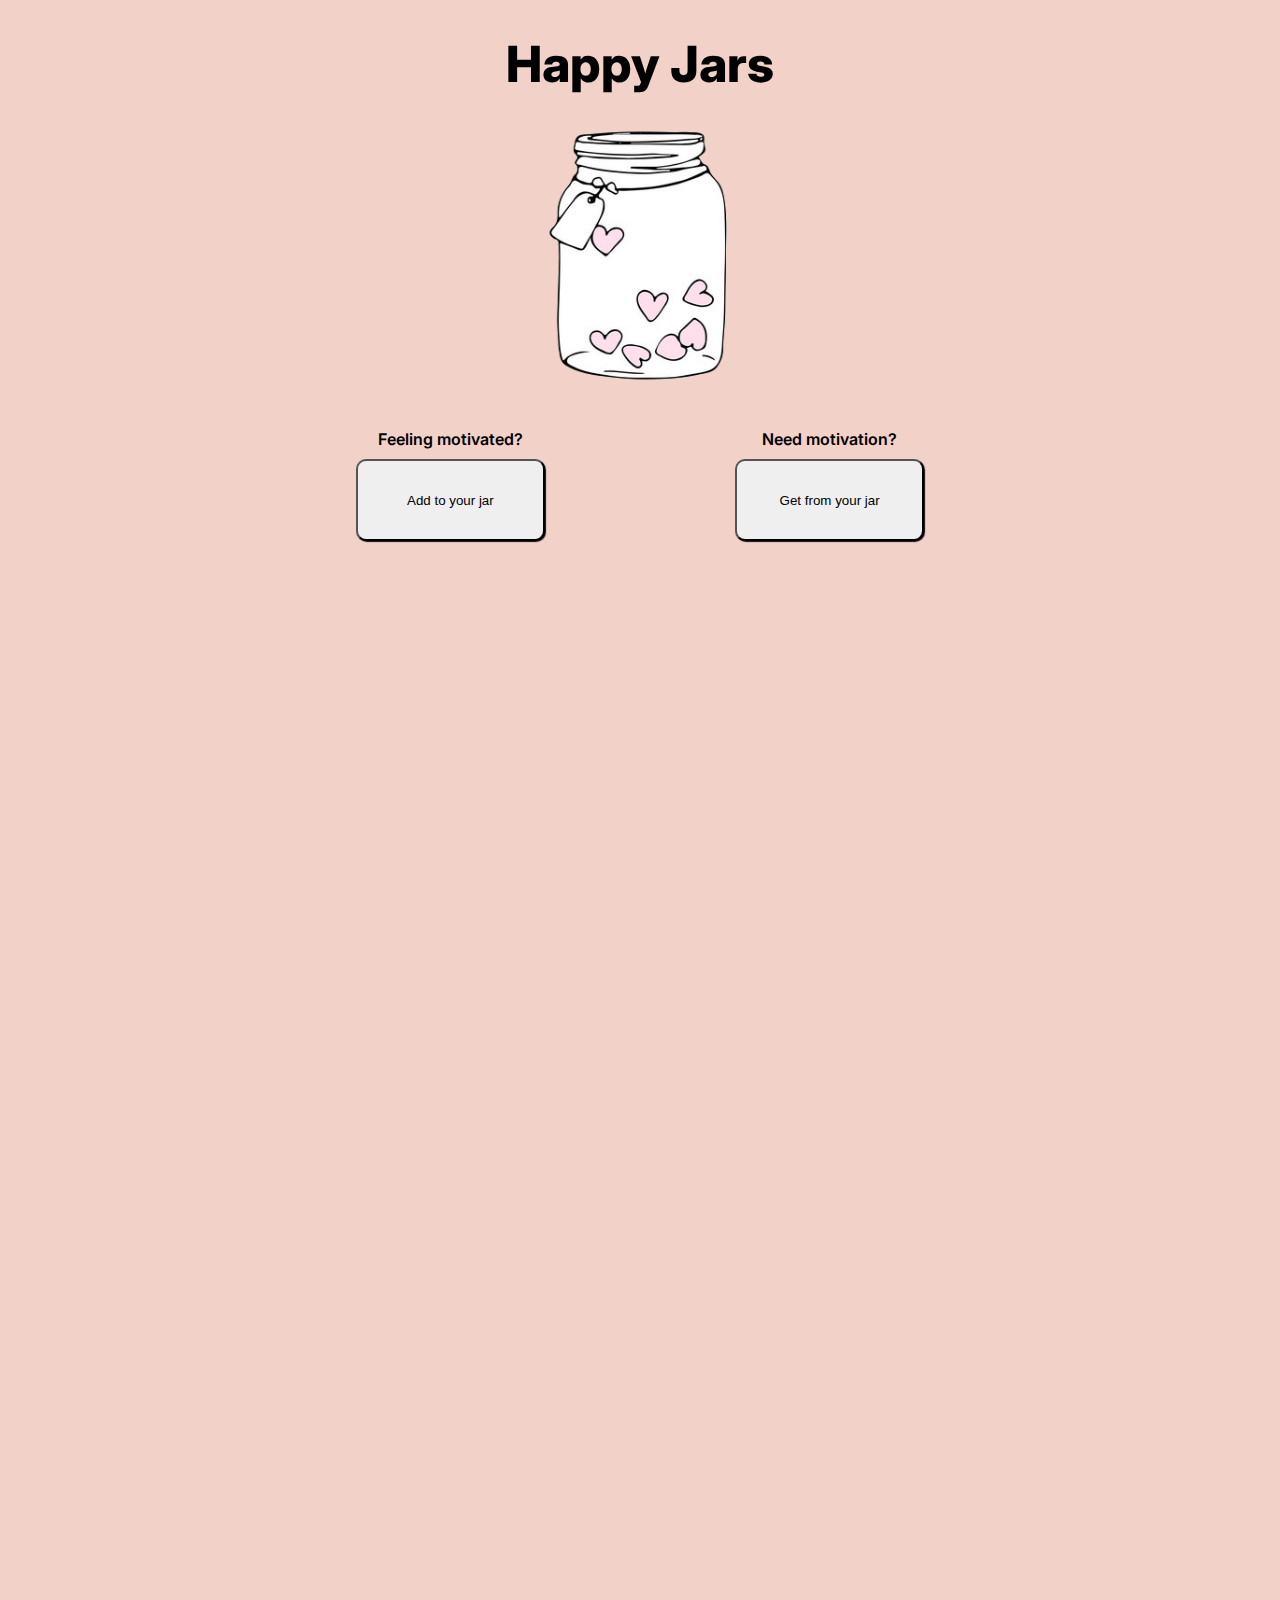
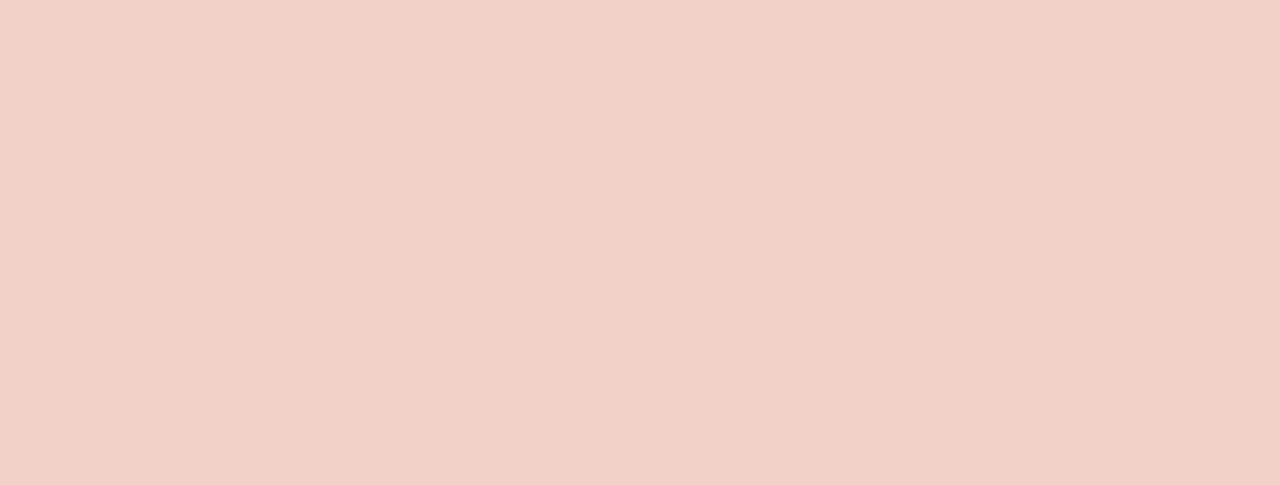
<file: index.html>
<!DOCTYPE html>
<html lang="en">
<style>
    h1{text-align: center;}
    .center{
        display: block;
        margin-left: auto;
        margin-right: auto;
        width: 25%;
    }
</style>
<head>
    <meta charset="UTF-8">
    <meta http-equiv="X-UA-Compatible" content="IE=edge">
    <meta name="viewport" content="width=device-width, initial-scale=1.0">
    <link rel="stylesheet" href="design.css">
    <title>Happy Jars</title>
    <!--google fonts stuff-->
    <link rel="preconnect" href="https://fonts.googleapis.com">
    <link rel="preconnect" href="https://fonts.gstatic.com" crossorigin>
    <link href="https://fonts.googleapis.com/css2?family=Inter:wght@600;800&display=swap" rel="stylesheet">

</head>
<body>

    <h1>Happy Jars</h1>
    <img src="jar.png" class="center">

    <div id="home-buttons">

        <div class="button-col">
            <p class="home-p">Feeling motivated?</p>
            <form class="home-form" action="add.html">
                <input class="home-buttons-style" type="submit" value="Add to your jar" />
            </form>

        </div>

        <div class="button-col">
            <p class="home-p">Need motivation?</p>
        
            <form class="home-form" action="get.html">
                <input class="home-buttons-style" type="submit" value="Get from your jar" />
            </form>

        </div>

    </div>
    
    
</body>
</html>
</file>
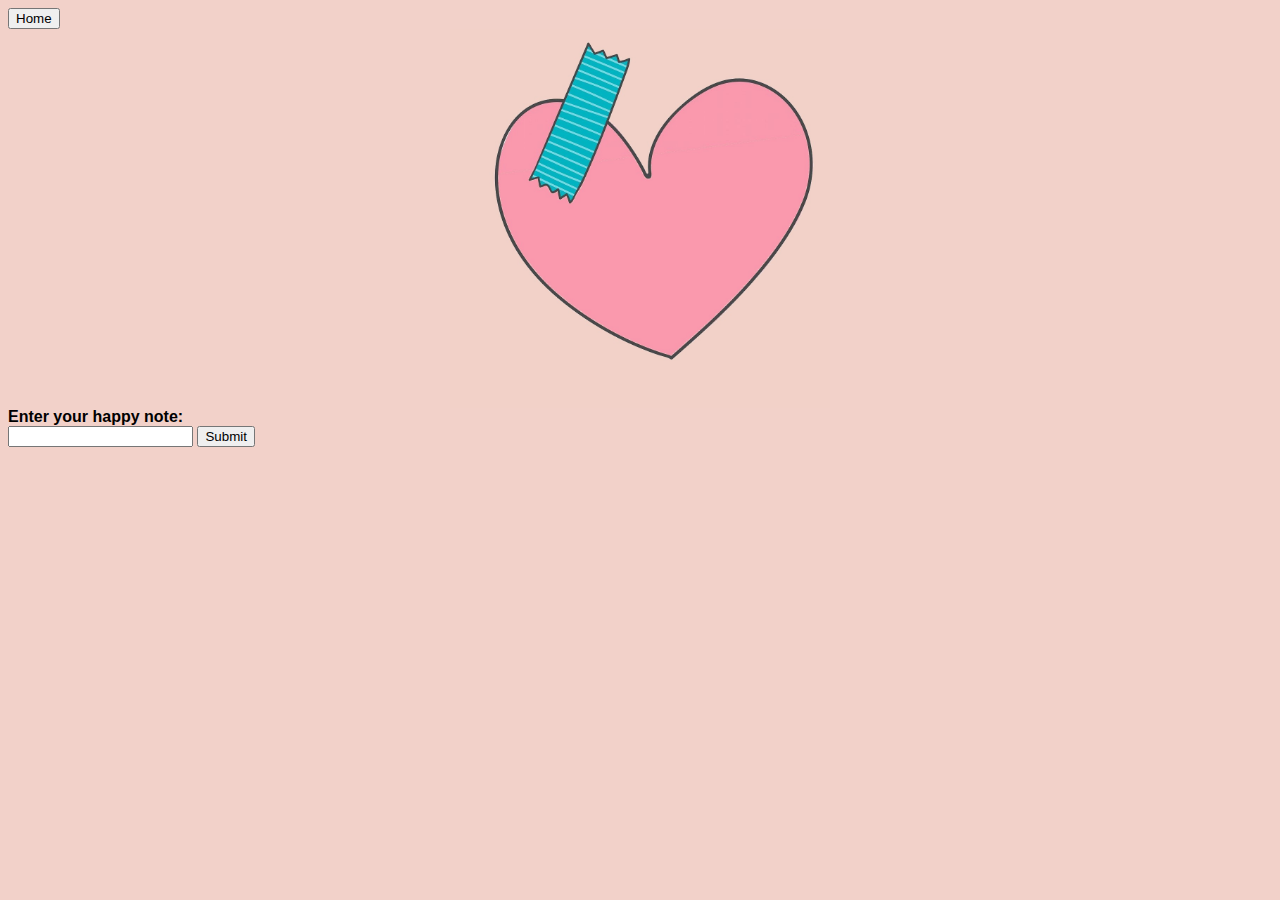
<file: add.html>
<!DOCTYPE html>
<html lang="en">   
<head>
    <meta charset="UTF-8">
    <meta http-equiv="X-UA-Compatible" content="IE=edge">
    <meta name="viewport" content="width=device-width, initial-scale=1.0">
    <link rel="stylesheet" href="design.css">
    <title>Happy Jars Add</title>
    <style>
        body{
            background-color: #F2D1C9; 
        }
        .center{
            display: block;
            margin-left: auto;
            margin-right: auto;
            width: 30%;
        }
    </style>
</head>
<body>
    <form action="index.html">
        <input type="submit" value="Home" />
    </form>
    <img src="heart-note.jpg" class = "center">
    <form>
        <label>Enter your happy note:</label><br>
        <input type="text" id="addNote" name="addNote">
        <input type="submit" value="Submit">
    </form>
</body>
</html>
</file>
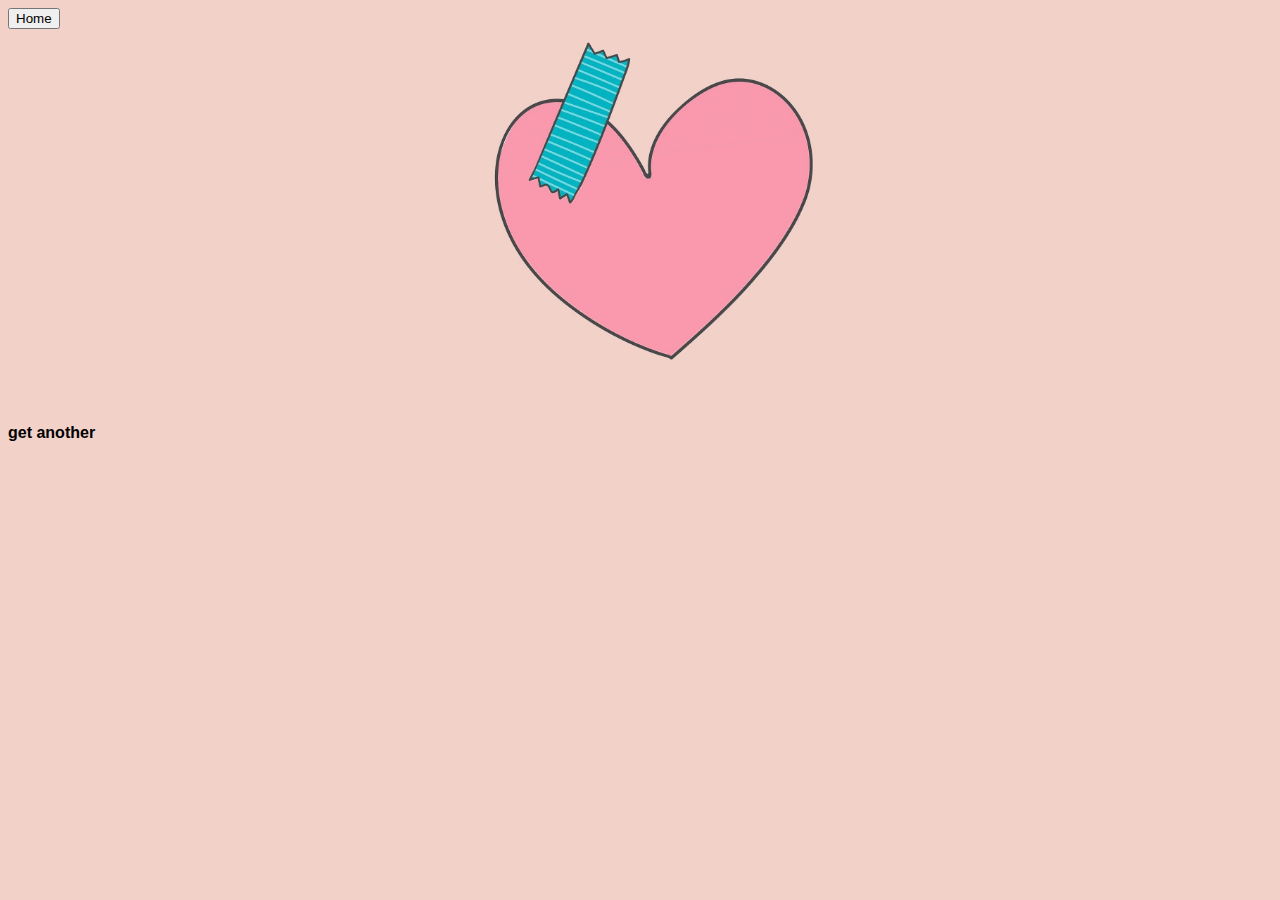
<file: get.html>
<!DOCTYPE html>
<html lang="en">
<head>
    <meta charset="UTF-8">
    <meta http-equiv="X-UA-Compatible" content="IE=edge">
    <meta name="viewport" content="width=device-width, initial-scale=1.0">
    <link rel="stylesheet" href="design.css">
    <title>Happy Jars Get</title>

    <style>
        body{
            background-color: #F2D1C9; 
        }
        .center{
            display: block;
            margin-left: auto;
            margin-right: auto;
            width: 30%;
        }
    </style>
</head>
<body>
    <form action="index.html">
        <input type="submit" value="Home" />
    </form>
    <img src="heart-note.jpg" class = "center">
    <p>get another</p>
</body>
</html>
</file>
<file: design.css>
body {
    background-color: #F2D1C9;
    overflow: hidden;
    font-family: 'Inter', sans-serif;
    font-weight: 600;
    height: 92vh;
}

h1 {
    font-weight: 800;
    font-size: 50px;
    margin-bottom: 0px;
}


#home-buttons{
    /* margin-top: -20px; */
    /* margin-bottom: 20px; */
    padding: 1% 20%;
    display: flex;
    justify-content: space-between;
    height: 100%;

}

.button-col{
    width: 200%;
    height: 200%;
    display: flex;
    flex-direction: column;
    justify-content: flex-start;
    align-items: center;
}

.home-buttons-style {
    height: 100%;
    width: 100%;
    border-radius: 10px;
    box-shadow: 1px 1px 1px rgb(12, 12, 12);
}

.home-p{
    margin: 0;
    padding: 0;
    margin-bottom: 10px;
}

.home-form {
    width: 50%;
    height: 5%;
}
</file>
